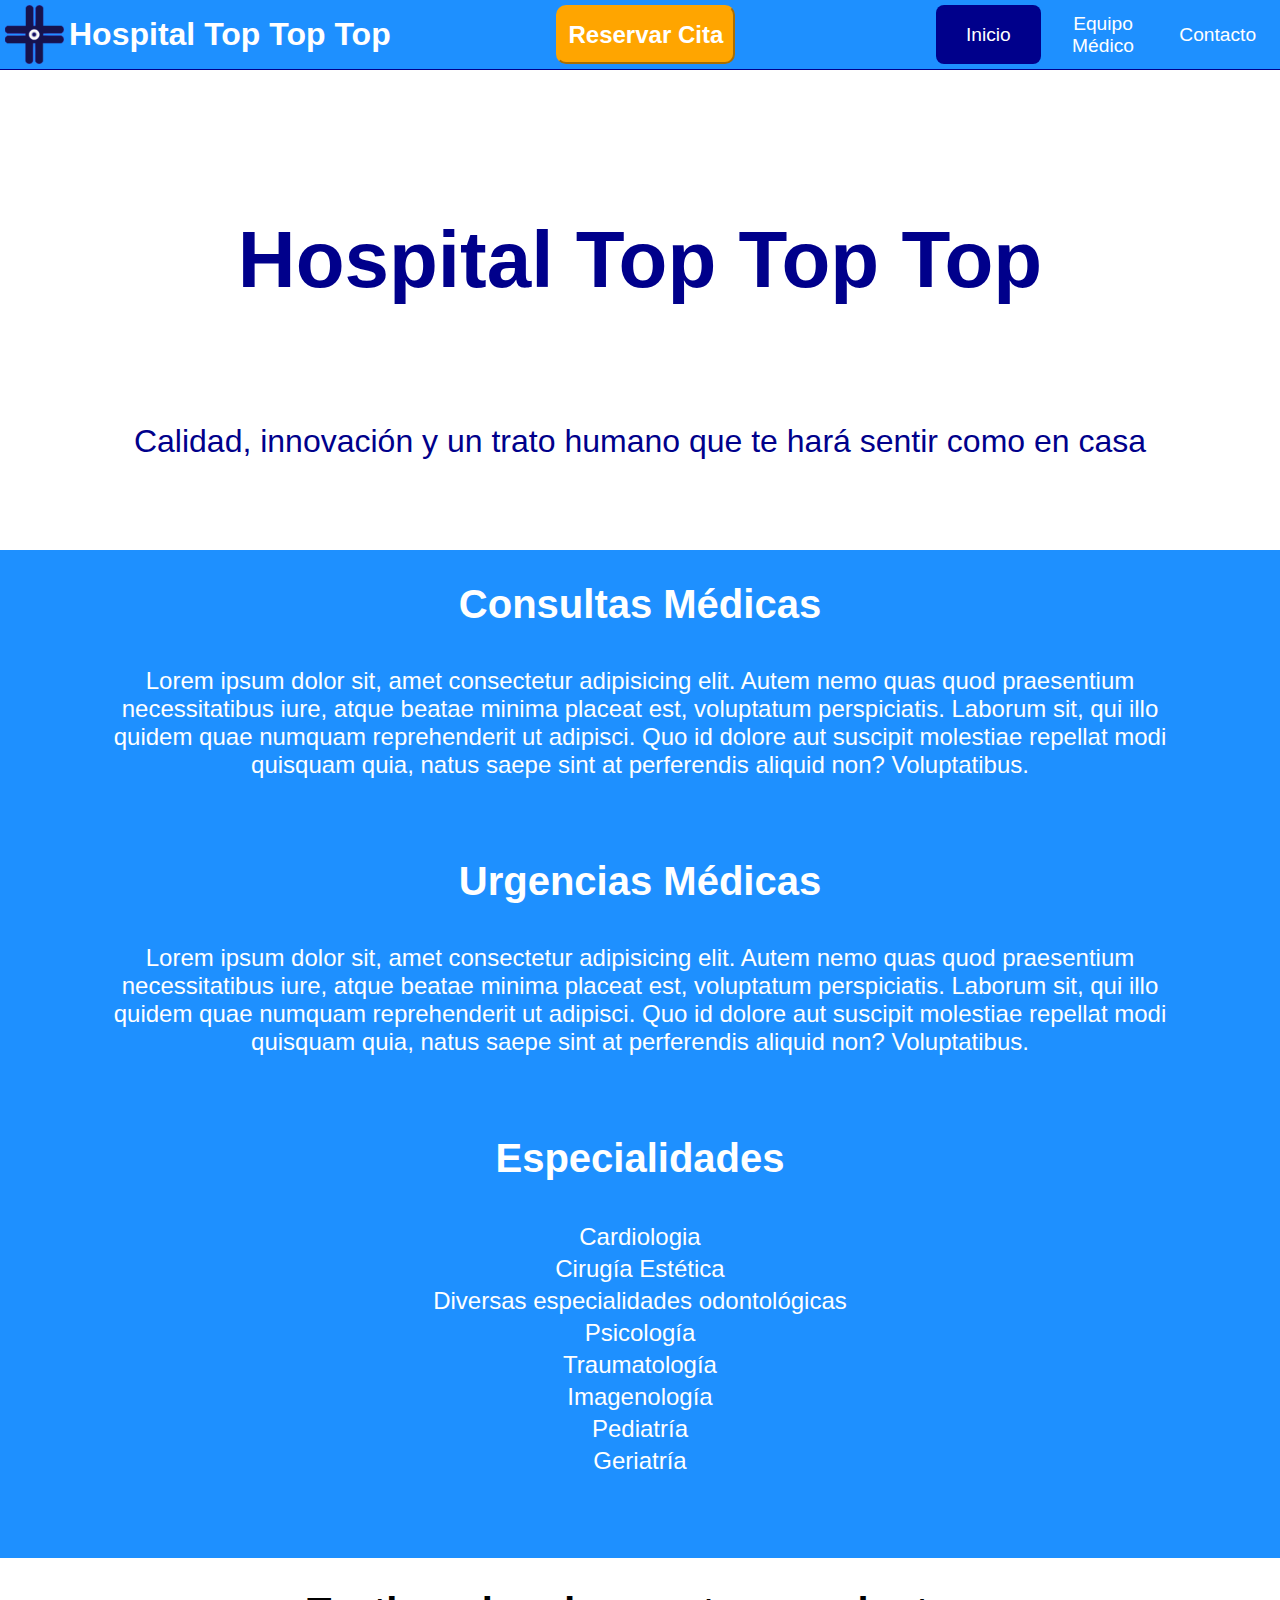
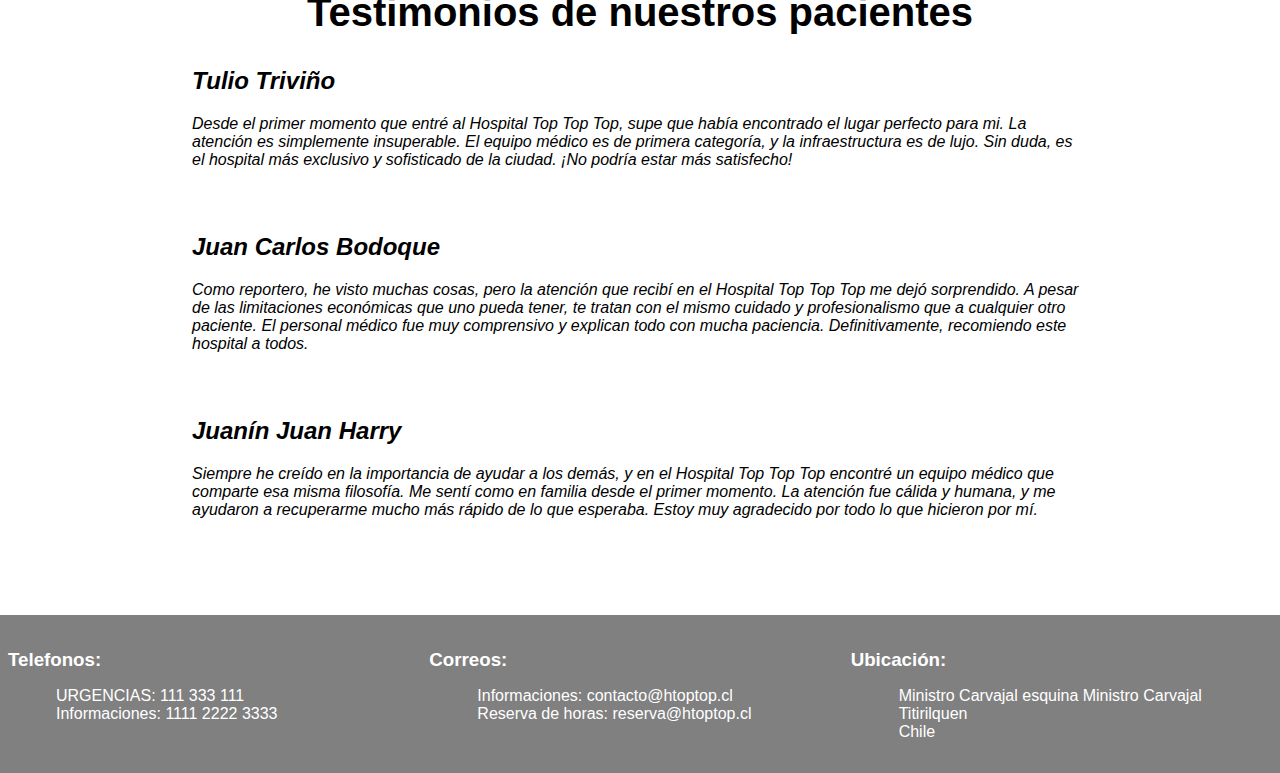
<file: index.html>
<!DOCTYPE html>
<html lang="es">
  <head>
    <meta charset="UTF-8" />
    <meta name="viewport" content="width=device-width, initial-scale=1.0" />
    <title>Hospital Top Top | Inicio</title>
    <link rel="stylesheet" href="assets/css/styles.css" />
  </head>
  <body>
    <header>
      <div class="logo_container">
        <img src="assets/img/logo.png" alt="Logo del Hospital" />
        <h1>Hospital Top Top Top</h1>
      </div>
      <button class="appointment_btn">Reservar Cita</button>
      <nav>
        <ul>
          <li class="current"><a href="index.html">Inicio</a></li>
          <li><a href="about.html">Equipo Médico</a></li>
          <li><a href="contact.html">Contacto</a></li>
        </ul>
      </nav>
    </header>
    <section id="showcase">
      <h1>Hospital Top Top Top</h1>
      <p>
        Calidad, innovación y un trato humano que te hará sentir como en casa
      </p>
    </section>
    <section id="services">
      <div class="service">
        <h1>Consultas Médicas</h1>
        <p>
          Lorem ipsum dolor sit, amet consectetur adipisicing elit. Autem nemo
          quas quod praesentium necessitatibus iure, atque beatae minima placeat
          est, voluptatum perspiciatis. Laborum sit, qui illo quidem quae
          numquam reprehenderit ut adipisci. Quo id dolore aut suscipit
          molestiae repellat modi quisquam quia, natus saepe sint at perferendis
          aliquid non? Voluptatibus.
        </p>
      </div>
      <div class="service">
        <h1>Urgencias Médicas</h1>
        <p>
          Lorem ipsum dolor sit, amet consectetur adipisicing elit. Autem nemo
          quas quod praesentium necessitatibus iure, atque beatae minima placeat
          est, voluptatum perspiciatis. Laborum sit, qui illo quidem quae
          numquam reprehenderit ut adipisci. Quo id dolore aut suscipit
          molestiae repellat modi quisquam quia, natus saepe sint at perferendis
          aliquid non? Voluptatibus.
        </p>
      </div>
      <div class="service">
        <h1>Especialidades</h1>
        <ul>
          <li>Cardiologia</li>
          <li>Cirugía Estética</li>
          <li>Diversas especialidades odontológicas</li>
          <li>Psicología</li>
          <li>Traumatología</li>
          <li>Imagenología</li>
          <li>Pediatría</li>
          <li>Geriatría</li>
        </ul>
      </div>
    </section>
    <section id="testimonials">
      <h1>Testimonios de nuestros pacientes</h1>
      <article class="pacient">
        <h2 class="p_name">Tulio Triviño</h2>
        <p class="testimonial">
          Desde el primer momento que entré al Hospital Top Top Top, supe que
          había encontrado el lugar perfecto para mi. La atención es simplemente
          insuperable. El equipo médico es de primera categoría, y la
          infraestructura es de lujo. Sin duda, es el hospital más exclusivo y
          sofisticado de la ciudad. ¡No podría estar más satisfecho!
        </p>
      </article>
      <article class="pacient">
        <h2 class="p_name">Juan Carlos Bodoque</h2>
        <p class="testimonial">
          Como reportero, he visto muchas cosas, pero la atención que recibí en
          el Hospital Top Top Top me dejó sorprendido. A pesar de las
          limitaciones económicas que uno pueda tener, te tratan con el mismo
          cuidado y profesionalismo que a cualquier otro paciente. El personal
          médico fue muy comprensivo y explican todo con mucha paciencia.
          Definitivamente, recomiendo este hospital a todos.
        </p>
      </article>
      <article class="pacient">
        <h2 class="p_name">Juanín Juan Harry</h2>
        <p class="testimonial">
          Siempre he creído en la importancia de ayudar a los demás, y en el
          Hospital Top Top Top encontré un equipo médico que comparte esa misma
          filosofía. Me sentí como en familia desde el primer momento. La
          atención fue cálida y humana, y me ayudaron a recuperarme mucho más
          rápido de lo que esperaba. Estoy muy agradecido por todo lo que
          hicieron por mí.
        </p>
      </article>
    </section>
    <footer>
      <div>
        <h3>Telefonos:</h3>
        <ul>
          <li>URGENCIAS: <a href="">111 333 111</a></li>
          <li>Informaciones: <a href="">1111 2222 3333</a></li>
        </ul>
      </div>
      <div>
        <h3>Correos:</h3>
        <ul>
          <li>Informaciones: <a href="">contacto@htoptop.cl</a></li>
          <li>Reserva de horas: <a href="">reserva@htoptop.cl</a></li>
        </ul>
      </div>
      <div>
        <h3>Ubicación:</h3>
        <ul>
          <li>Ministro Carvajal esquina Ministro Carvajal</li>
          <li>Titirilquen</li>
          <li>Chile</li>
        </ul>
      </div>
    </footer>
  </body>
</html>
</file>
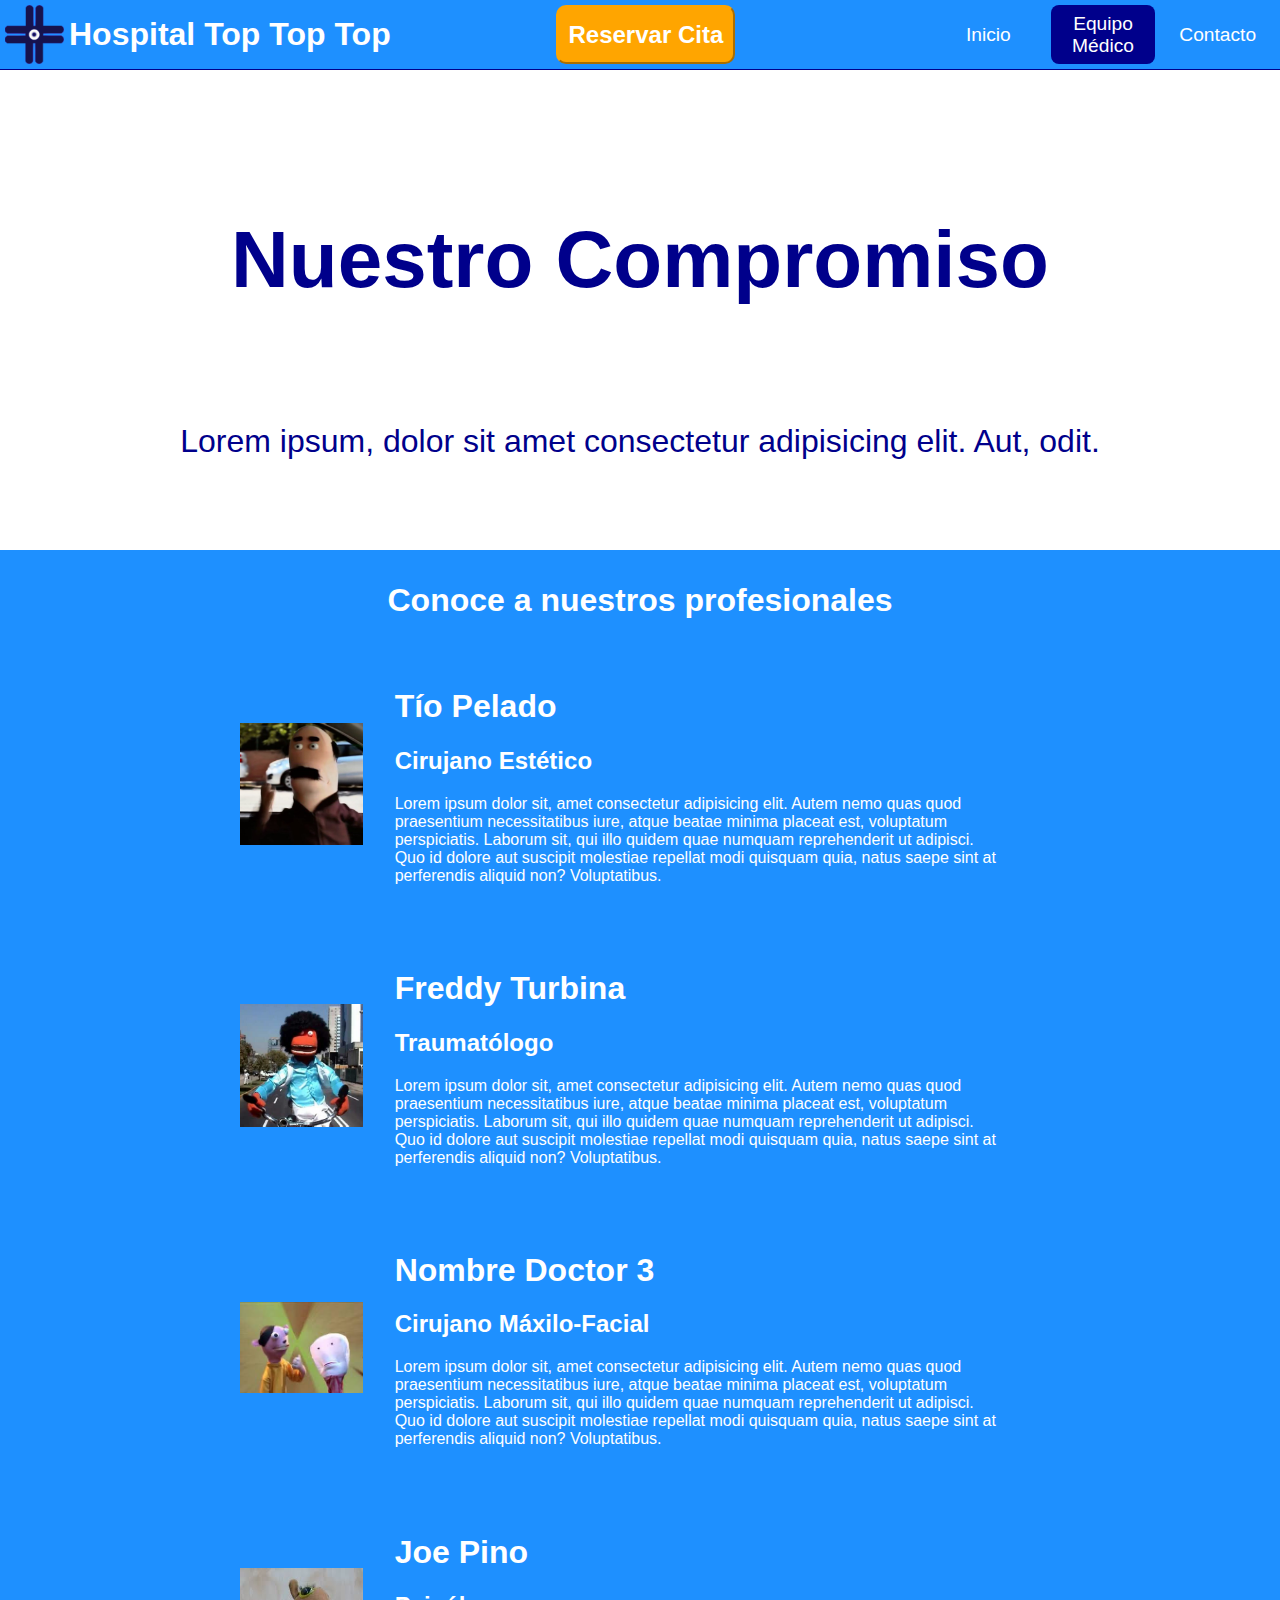
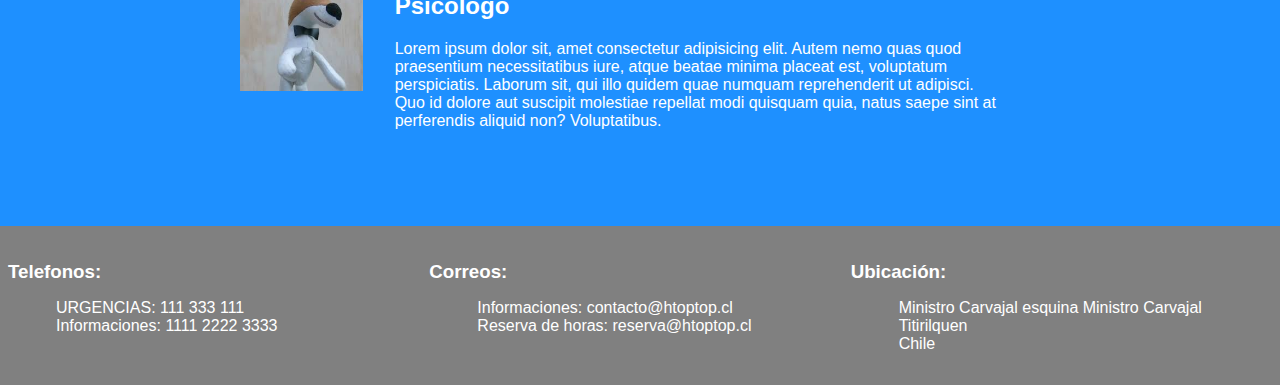
<file: about.html>
<!DOCTYPE html>
<html lang="es">
  <head>
    <meta charset="UTF-8" />
    <meta name="viewport" content="width=device-width, initial-scale=1.0" />
    <title>Hospital Top Top | Contacto</title>
    <link rel="stylesheet" href="assets/css/styles.css" />
  </head>
  <body>
    <header>
      <div class="logo_container">
        <img src="assets/img/logo.png" alt="Logo del Hospital" />
        <h1>Hospital Top Top Top</h1>
      </div>
      <button class="appointment_btn">Reservar Cita</button>
      <nav>
        <ul>
          <li><a href="index.html">Inicio</a></li>
          <li class="current"><a href="about.html">Equipo Médico</a></li>
          <li><a href="contact.html">Contacto</a></li>
        </ul>
      </nav>
    </header>
    <section id="showcase">
      <h1>Nuestro Compromiso</h1>
      <p>
        Lorem ipsum, dolor sit amet consectetur adipisicing elit. Aut, odit.
      </p>
    </section>
    <section id="team">
      <h1>Conoce a nuestros profesionales</h1>
      <article class="doctor">
        <img src="assets/img/doctor1.png" alt="Foto Cirujano" />
        <div>
          <h1 class="doctor_name">Tío Pelado</h1>
          <h2 class="job">Cirujano Estético</h2>
          <p class="profile">
            Lorem ipsum dolor sit, amet consectetur adipisicing elit. Autem nemo
            quas quod praesentium necessitatibus iure, atque beatae minima
            placeat est, voluptatum perspiciatis. Laborum sit, qui illo quidem
            quae numquam reprehenderit ut adipisci. Quo id dolore aut suscipit
            molestiae repellat modi quisquam quia, natus saepe sint at
            perferendis aliquid non? Voluptatibus.
          </p>
        </div>
      </article>
      <article class="doctor">
        <img src="assets/img/doctor2.jpg" alt="Foto Traumatólogo" />
        <div>
          <h1 class="doctor_name">Freddy Turbina</h1>
          <h2 class="job">Traumatólogo</h2>
          <p class="profile">
            Lorem ipsum dolor sit, amet consectetur adipisicing elit. Autem nemo
            quas quod praesentium necessitatibus iure, atque beatae minima
            placeat est, voluptatum perspiciatis. Laborum sit, qui illo quidem
            quae numquam reprehenderit ut adipisci. Quo id dolore aut suscipit
            molestiae repellat modi quisquam quia, natus saepe sint at
            perferendis aliquid non? Voluptatibus.
          </p>
        </div>
      </article>
      <article class="doctor">
        <img src="assets/img/doctor3.jpg" alt="Foto Odontólogo" />
        <div>
          <h1 class="doctor_name">Nombre Doctor 3</h1>
          <h2 class="job">Cirujano Máxilo-Facial</h2>
          <p class="profile">
            Lorem ipsum dolor sit, amet consectetur adipisicing elit. Autem nemo
            quas quod praesentium necessitatibus iure, atque beatae minima
            placeat est, voluptatum perspiciatis. Laborum sit, qui illo quidem
            quae numquam reprehenderit ut adipisci. Quo id dolore aut suscipit
            molestiae repellat modi quisquam quia, natus saepe sint at
            perferendis aliquid non? Voluptatibus.
          </p>
        </div>
      </article>
      <article class="doctor">
        <img src="assets/img/doctor4.jpg" alt="Foto Psicologo" />
        <div>
          <h1 class="doctor_name">Joe Pino</h1>
          <h2 class="job">Psicólogo</h2>
          <p class="profile">
            Lorem ipsum dolor sit, amet consectetur adipisicing elit. Autem nemo
            quas quod praesentium necessitatibus iure, atque beatae minima
            placeat est, voluptatum perspiciatis. Laborum sit, qui illo quidem
            quae numquam reprehenderit ut adipisci. Quo id dolore aut suscipit
            molestiae repellat modi quisquam quia, natus saepe sint at
            perferendis aliquid non? Voluptatibus.
          </p>
        </div>
      </article>
    </section>
    <footer>
      <div>
        <h3>Telefonos:</h3>
        <ul>
          <li>URGENCIAS: <a href="">111 333 111</a></li>
          <li>Informaciones: <a href="">1111 2222 3333</a></li>
        </ul>
      </div>
      <div>
        <h3>Correos:</h3>
        <ul>
          <li>Informaciones: <a href="">contacto@htoptop.cl</a></li>
          <li>Reserva de horas: <a href="">reserva@htoptop.cl</a></li>
        </ul>
      </div>
      <div>
        <h3>Ubicación:</h3>
        <ul>
          <li>Ministro Carvajal esquina Ministro Carvajal</li>
          <li>Titirilquen</li>
          <li>Chile</li>
        </ul>
      </div>
    </footer>
  </body>
</html>
</file>
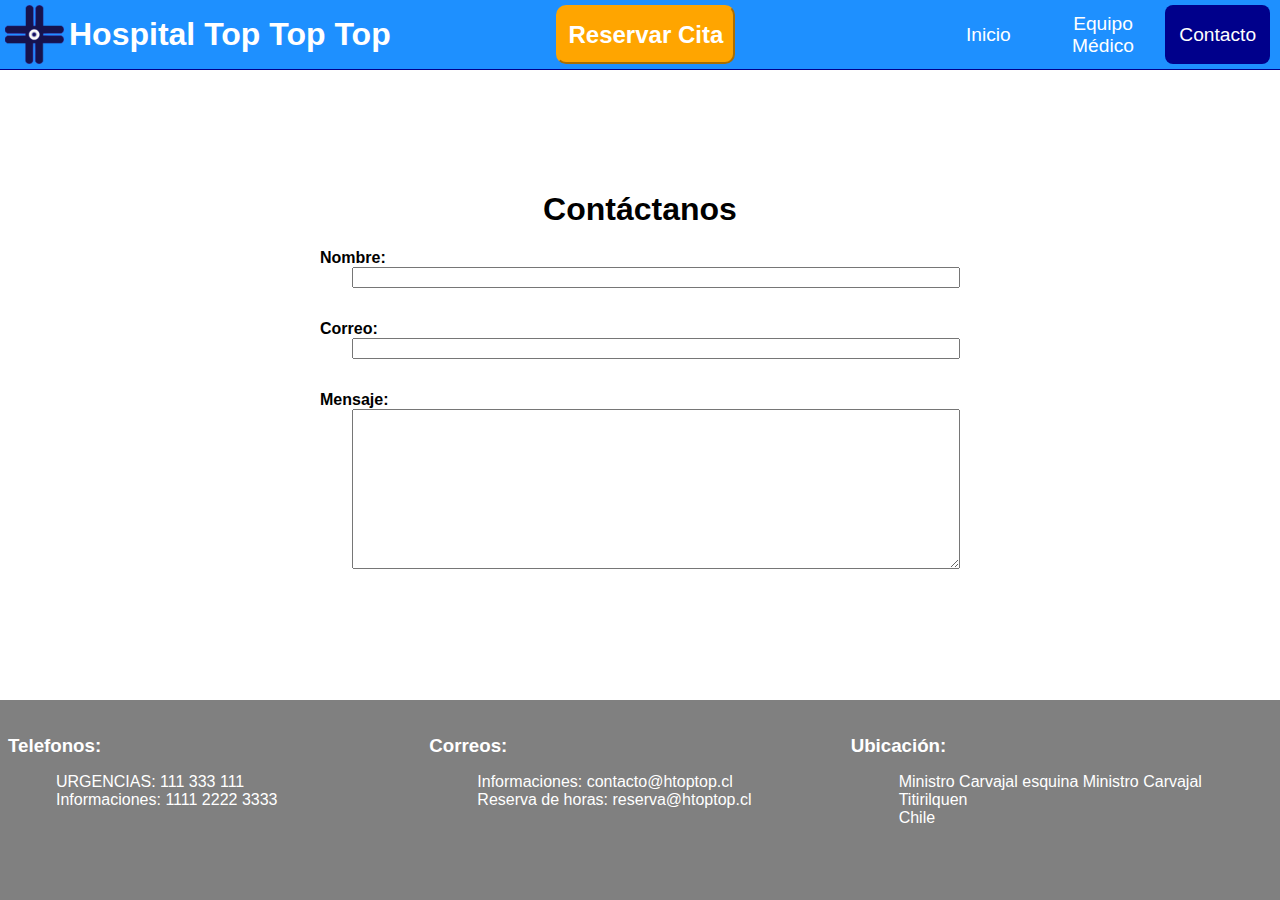
<file: contact.html>
<!DOCTYPE html>
<html lang="es">
  <head>
    <meta charset="UTF-8" />
    <meta name="viewport" content="width=device-width, initial-scale=1.0" />
    <title>Hospital Top Top | Equipo Médico</title>
    <link rel="stylesheet" href="assets/css/styles.css" />
  </head>
  <body>
    <header>
      <div class="logo_container">
        <img src="assets/img/logo.png" alt="Logo del Hospital" />
        <h1>Hospital Top Top Top</h1>
      </div>
      <button class="appointment_btn">Reservar Cita</button>
      <nav>
        <ul>
          <li><a href="index.html">Inicio</a></li>
          <li><a href="about.html">Equipo Médico</a></li>
          <li class="current"><a href="contact.html">Contacto</a></li>
        </ul>
      </nav>
    </header>
    <section id="form_container">
      <h1>Contáctanos</h1>
      <form action="">
        <div class="form_item">
          <label for="name"> Nombre: </label>
          <input class="form_entry" type="text" name="name" />
        </div>
        <div class="form_item">
          <label for="email"> Correo: </label>
          <input class="form_entry" type="email" name="email" />
        </div>
        <div class="form_item">
          <label for="message">Mensaje:</label>
          <textarea class="form_entry" name="message" id="message"></textarea>
        </div>
      </form>
    </section>
    <section id="map">
      <!-- Colocar código del mapa -->
    </section>
    <footer>
      <div>
        <h3>Telefonos:</h3>
        <ul>
          <li>URGENCIAS: <a href="">111 333 111</a></li>
          <li>Informaciones: <a href="">1111 2222 3333</a></li>
        </ul>
      </div>
      <div>
        <h3>Correos:</h3>
        <ul>
          <li>Informaciones: <a href="">contacto@htoptop.cl</a></li>
          <li>Reserva de horas: <a href="">reserva@htoptop.cl</a></li>
        </ul>
      </div>
      <div>
        <h3>Ubicación:</h3>
        <ul>
          <li>Ministro Carvajal esquina Ministro Carvajal</li>
          <li>Titirilquen</li>
          <li>Chile</li>
        </ul>
      </div>
    </footer>
  </body>
</html>
</file>
<file: assets/css/styles.css>
* {
  /* margin: 0;
  padding: 0; */
  box-sizing: border-box;
  text-decoration: none;
  list-style: none;
  font-family: 'Gill Sans', 'Gill Sans MT', Calibri, 'Trebuchet MS', sans-serif;
}
body {
  padding: 0;
  margin: 0;
  background-color: gray;
}

/* Header Styles */
header {
  display: flex;
  position: sticky;
  margin: 0;
  padding: 0;
  top: 0;
  width: 100%;
  height: 70px;
  justify-content: space-between;
  background-color: dodgerblue;
  border-bottom: 1px solid darkblue;
}
.logo_container {
  display: flex;
  align-items: center;
  justify-content: center;
  margin: 0;
  padding: 5px;
  color: white;
}
header img {
  height: 100%;
  margin-right: 5px;
}

.appointment_btn {
  background-color: orange;
  border-radius: 10px;
  border-color: orange;
  color: white;
  font-size: x-large;
  font-weight: bold;
  text-align: center;
  vertical-align: auto;
  padding: 10px;
  margin: 5px 0px;
}
header ul {
  display: flex;
  height: 100%;
  width: 30vw;
  margin: 0;
}
header ul li {
  display: flex;
  justify-content: center;
  align-items: center;
  flex: 1;
  margin-right: 10px;
}
header ul li a {
  text-decoration: none;
  color: white;
  font-size: larger;
  text-align: center;
}
.current {
  background-color: darkblue;
  border-radius: 8px;
  margin-top: 5px;
  margin-bottom: 5px;
}
header ul li:hover {
  background-color: darkblue;
  border-radius: 8px;
  margin-top: 5px;
  margin-bottom: 5px;
}

/* Footer Styles */
footer {
  display: flex;
  background-color: gray;
  /* justify-content: space-between; */
  color: white;
  padding: 1rem 0.5rem;
}
footer div {
  flex: 1;
}
footer a {
  text-decoration: none;
  color: white;
}
footer ul {
  margin-left: 0.5rem;
}
footer h3 {
  margin-bottom: 0.5rem;
}

/* Showcase */
#showcase {
  width: 100%;
  height: 30rem;
  display: flex;
  flex-direction: column;
  justify-content: center;
  align-items: center;
  color: darkblue;
  background-color: white;
}
#showcase h1 {
  font-size: 5rem;
}
#showcase p {
  font-size: 2rem;
  text-align: center;
  margin: 4rem 3rem 0px 3rem;
}

/* Services */
#services {
  background-color: dodgerblue;
  color: white;
  padding: 2rem 5rem 1px 5rem;
}
.service {
  margin-bottom: 5rem;
  display: flex;
  flex-direction: column;
  justify-content: center;
  align-items: center;
}
.service h1 {
  text-align: center;
  font-size: 2.5rem;
  margin: 0 0 2.5rem 0;
}
.service ul {
  font-size: larger;
  line-height: 2rem;
  display: flex;
  flex-direction: column;
  justify-content: center;
  align-items: center;
  margin: 0 0;
  padding: 0;
}
.service p,
.service ul li {
  font-size: 1.5rem;
  text-align: center;
  margin: 0 0;
}

/* Team Section */
#team {
  background-color: dodgerblue;
  color: white;
  padding: 2rem 15rem;
}
#team > h1 {
  margin: 0 0 3rem 0;
  text-align: center;
  font-size: 2rem;
}
#team article {
  display: flex;
  justify-content: center;
  align-items: center;
}
.doctor {
  margin-bottom: 3rem;
}
.doctor img {
  /* height: 100%; */
  width: 5rem;
  background-color: black;
  flex: 1;
  margin-right: 2rem;
}
.doctor > div {
  height: 100%;
  flex: 5;
  margin-right: 2rem;
}

/* Testimonials */
#testimonials {
  padding: 0 10rem;
  background-color: white;
  padding: 2rem 10rem;
}
#testimonials h1 {
  text-align: center;
  margin-top: 0;
  font-size: 2.5rem;
}
.pacient {
  margin: 2rem 2rem 4rem 2rem;
}
.p_name,
.testimonial {
  font-style: italic;
}

/* Contact Form */
#form_container {
  display: flex;
  flex-direction: column;
  text-align: center;
  justify-content: center;
  height: 70vh;
  background-color: white;
  padding: 0 20rem;
}
.form_item {
  display: flex;
  flex-direction: column;
  margin-bottom: 2rem;
}
.form_item label {
  text-align: left;
  font-weight: bold;
}
.form_item .form_entry {
  margin-left: 2rem;
}
.form_item textarea {
  height: 10rem;
}
</file>
